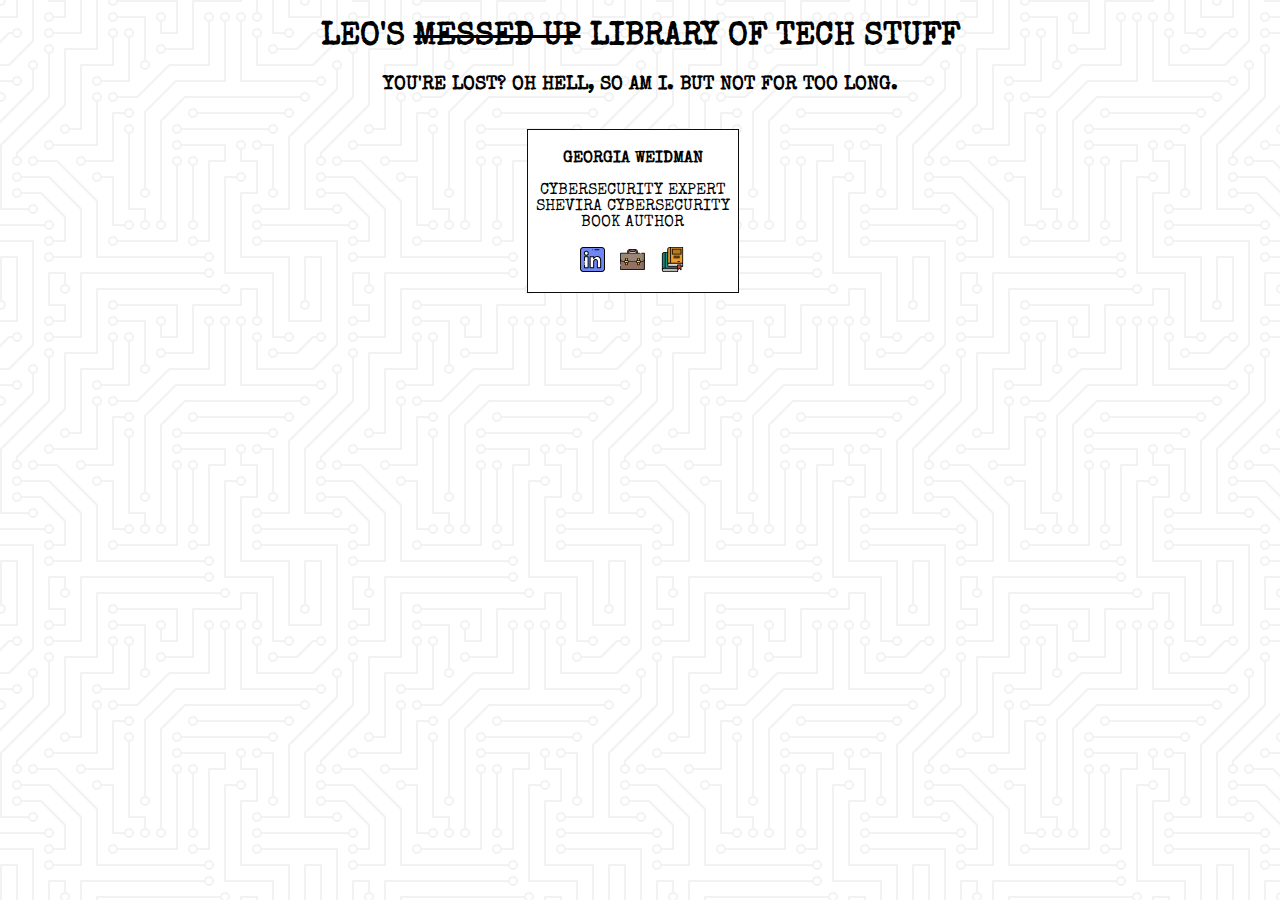
<file: index.html>
<!DOCTYPE html>
<html lang="br">
<head>
    <meta charset="UTF-8">
    <meta name="description" content="Estava tão perdido para começar na TI que organizei cards de pessoas, empresas, grupos e eventos.">
    <meta name="author" content="Leo Thomas Monteiro">
    <meta name="viewport" content="width=device-width, initial-scale=1">
    <meta name="keywords" content="">
    <link rel="icon" type="image/svg" href="https://www.flaticon.com/svg/static/icons/svg/2490/2490282.svg" />
    <link rel="stylesheet" type="text/css" href="style.css" />
    <title>Leo's Library of Tech Stuff</title>
</head>
    
<body>      
      
    <header>
        <h1 id="intro">Leo's <span class="line">Messed Up</span> Library of Tech Stuff</h1>
        <h3 id="sub">You're lost? Oh hell, so am I. But not for too long.</h3>

        <nav class="header-nav">
        </nav>
      </header>
      
      <section id="cards-wrapper">
        <article class="card">
            <header>
                <h4>Georgia Weidman</h4>
                <p>Cybersecurity Expert<br>
                Shevira Cybersecurity<br>
                Book Author</p>
            </header>
            <nav>
                <a class="icon linkedin" href="https://www.linkedin.com/in/georgiaweidman/" alt="linkedin"></a>
                <a class="icon career" href="https://www.linkedin.com/company/shevirah/" alt="empresa"></a>
                <a class="icon book" href="https://www.skoob.com.br/testes-de-invasao-417284ed473844.html" alt="skoob"></a>
            </nav>
        </article>
    </section>
</body>
</file>
<file: style.css>
@import url('https://fonts.googleapis.com/css2?family=Special+Elite&display=swap');

body {
  font-family: Special Elite;
  text-transform: uppercase;
  background-color: #ffffff;
  background-image: url("data:image/svg+xml,%3Csvg xmlns='http://www.w3.org/2000/svg' viewBox='0 0 304 304' width='304' height='304'%3E%3Cpath fill='%23000000' fill-opacity='0.05' d='M44.1 224a5 5 0 1 1 0 2H0v-2h44.1zm160 48a5 5 0 1 1 0 2H82v-2h122.1zm57.8-46a5 5 0 1 1 0-2H304v2h-42.1zm0 16a5 5 0 1 1 0-2H304v2h-42.1zm6.2-114a5 5 0 1 1 0 2h-86.2a5 5 0 1 1 0-2h86.2zm-256-48a5 5 0 1 1 0 2H0v-2h12.1zm185.8 34a5 5 0 1 1 0-2h86.2a5 5 0 1 1 0 2h-86.2zM258 12.1a5 5 0 1 1-2 0V0h2v12.1zm-64 208a5 5 0 1 1-2 0v-54.2a5 5 0 1 1 2 0v54.2zm48-198.2V80h62v2h-64V21.9a5 5 0 1 1 2 0zm16 16V64h46v2h-48V37.9a5 5 0 1 1 2 0zm-128 96V208h16v12.1a5 5 0 1 1-2 0V210h-16v-76.1a5 5 0 1 1 2 0zm-5.9-21.9a5 5 0 1 1 0 2H114v48H85.9a5 5 0 1 1 0-2H112v-48h12.1zm-6.2 130a5 5 0 1 1 0-2H176v-74.1a5 5 0 1 1 2 0V242h-60.1zm-16-64a5 5 0 1 1 0-2H114v48h10.1a5 5 0 1 1 0 2H112v-48h-10.1zM66 284.1a5 5 0 1 1-2 0V274H50v30h-2v-32h18v12.1zM236.1 176a5 5 0 1 1 0 2H226v94h48v32h-2v-30h-48v-98h12.1zm25.8-30a5 5 0 1 1 0-2H274v44.1a5 5 0 1 1-2 0V146h-10.1zm-64 96a5 5 0 1 1 0-2H208v-80h16v-14h-42.1a5 5 0 1 1 0-2H226v18h-16v80h-12.1zm86.2-210a5 5 0 1 1 0 2H272V0h2v32h10.1zM98 101.9V146H53.9a5 5 0 1 1 0-2H96v-42.1a5 5 0 1 1 2 0zM53.9 34a5 5 0 1 1 0-2H80V0h2v34H53.9zm60.1 3.9V66H82v64H69.9a5 5 0 1 1 0-2H80V64h32V37.9a5 5 0 1 1 2 0zM101.9 82a5 5 0 1 1 0-2H128V37.9a5 5 0 1 1 2 0V82h-28.1zm16-64a5 5 0 1 1 0-2H146v44.1a5 5 0 1 1-2 0V18h-26.1zm102.2 270a5 5 0 1 1 0 2H98v14h-2v-16h124.1zM242 149.9V160h16v34h-16v62h48v48h-2v-46h-48v-66h16v-30h-16v-12.1a5 5 0 1 1 2 0zM53.9 18a5 5 0 1 1 0-2H64V2H48V0h18v18H53.9zm112 32a5 5 0 1 1 0-2H192V0h50v2h-48v48h-28.1zm-48-48a5 5 0 0 1-9.8-2h2.07a3 3 0 1 0 5.66 0H178v34h-18V21.9a5 5 0 1 1 2 0V32h14V2h-58.1zm0 96a5 5 0 1 1 0-2H137l32-32h39V21.9a5 5 0 1 1 2 0V66h-40.17l-32 32H117.9zm28.1 90.1a5 5 0 1 1-2 0v-76.51L175.59 80H224V21.9a5 5 0 1 1 2 0V82h-49.59L146 112.41v75.69zm16 32a5 5 0 1 1-2 0v-99.51L184.59 96H300.1a5 5 0 0 1 3.9-3.9v2.07a3 3 0 0 0 0 5.66v2.07a5 5 0 0 1-3.9-3.9H185.41L162 121.41v98.69zm-144-64a5 5 0 1 1-2 0v-3.51l48-48V48h32V0h2v50H66v55.41l-48 48v2.69zM50 53.9v43.51l-48 48V208h26.1a5 5 0 1 1 0 2H0v-65.41l48-48V53.9a5 5 0 1 1 2 0zm-16 16V89.41l-34 34v-2.82l32-32V69.9a5 5 0 1 1 2 0zM12.1 32a5 5 0 1 1 0 2H9.41L0 43.41V40.6L8.59 32h3.51zm265.8 18a5 5 0 1 1 0-2h18.69l7.41-7.41v2.82L297.41 50H277.9zm-16 160a5 5 0 1 1 0-2H288v-71.41l16-16v2.82l-14 14V210h-28.1zm-208 32a5 5 0 1 1 0-2H64v-22.59L40.59 194H21.9a5 5 0 1 1 0-2H41.41L66 216.59V242H53.9zm150.2 14a5 5 0 1 1 0 2H96v-56.6L56.6 162H37.9a5 5 0 1 1 0-2h19.5L98 200.6V256h106.1zm-150.2 2a5 5 0 1 1 0-2H80v-46.59L48.59 178H21.9a5 5 0 1 1 0-2H49.41L82 208.59V258H53.9zM34 39.8v1.61L9.41 66H0v-2h8.59L32 40.59V0h2v39.8zM2 300.1a5 5 0 0 1 3.9 3.9H3.83A3 3 0 0 0 0 302.17V256h18v48h-2v-46H2v42.1zM34 241v63h-2v-62H0v-2h34v1zM17 18H0v-2h16V0h2v18h-1zm273-2h14v2h-16V0h2v16zm-32 273v15h-2v-14h-14v14h-2v-16h18v1zM0 92.1A5.02 5.02 0 0 1 6 97a5 5 0 0 1-6 4.9v-2.07a3 3 0 1 0 0-5.66V92.1zM80 272h2v32h-2v-32zm37.9 32h-2.07a3 3 0 0 0-5.66 0h-2.07a5 5 0 0 1 9.8 0zM5.9 0A5.02 5.02 0 0 1 0 5.9V3.83A3 3 0 0 0 3.83 0H5.9zm294.2 0h2.07A3 3 0 0 0 304 3.83V5.9a5 5 0 0 1-3.9-5.9zm3.9 300.1v2.07a3 3 0 0 0-1.83 1.83h-2.07a5 5 0 0 1 3.9-3.9zM97 100a3 3 0 1 0 0-6 3 3 0 0 0 0 6zm0-16a3 3 0 1 0 0-6 3 3 0 0 0 0 6zm16 16a3 3 0 1 0 0-6 3 3 0 0 0 0 6zm16 16a3 3 0 1 0 0-6 3 3 0 0 0 0 6zm0 16a3 3 0 1 0 0-6 3 3 0 0 0 0 6zm-48 32a3 3 0 1 0 0-6 3 3 0 0 0 0 6zm16 16a3 3 0 1 0 0-6 3 3 0 0 0 0 6zm32 48a3 3 0 1 0 0-6 3 3 0 0 0 0 6zm-16 16a3 3 0 1 0 0-6 3 3 0 0 0 0 6zm32-16a3 3 0 1 0 0-6 3 3 0 0 0 0 6zm0-32a3 3 0 1 0 0-6 3 3 0 0 0 0 6zm16 32a3 3 0 1 0 0-6 3 3 0 0 0 0 6zm32 16a3 3 0 1 0 0-6 3 3 0 0 0 0 6zm0-16a3 3 0 1 0 0-6 3 3 0 0 0 0 6zm-16-64a3 3 0 1 0 0-6 3 3 0 0 0 0 6zm16 0a3 3 0 1 0 0-6 3 3 0 0 0 0 6zm16 96a3 3 0 1 0 0-6 3 3 0 0 0 0 6zm0 16a3 3 0 1 0 0-6 3 3 0 0 0 0 6zm16 16a3 3 0 1 0 0-6 3 3 0 0 0 0 6zm16-144a3 3 0 1 0 0-6 3 3 0 0 0 0 6zm0 32a3 3 0 1 0 0-6 3 3 0 0 0 0 6zm16-32a3 3 0 1 0 0-6 3 3 0 0 0 0 6zm16-16a3 3 0 1 0 0-6 3 3 0 0 0 0 6zm-96 0a3 3 0 1 0 0-6 3 3 0 0 0 0 6zm0 16a3 3 0 1 0 0-6 3 3 0 0 0 0 6zm16-32a3 3 0 1 0 0-6 3 3 0 0 0 0 6zm96 0a3 3 0 1 0 0-6 3 3 0 0 0 0 6zm-16-64a3 3 0 1 0 0-6 3 3 0 0 0 0 6zm16-16a3 3 0 1 0 0-6 3 3 0 0 0 0 6zm-32 0a3 3 0 1 0 0-6 3 3 0 0 0 0 6zm0-16a3 3 0 1 0 0-6 3 3 0 0 0 0 6zm-16 0a3 3 0 1 0 0-6 3 3 0 0 0 0 6zm-16 0a3 3 0 1 0 0-6 3 3 0 0 0 0 6zm-16 0a3 3 0 1 0 0-6 3 3 0 0 0 0 6zM49 36a3 3 0 1 0 0-6 3 3 0 0 0 0 6zm-32 0a3 3 0 1 0 0-6 3 3 0 0 0 0 6zm32 16a3 3 0 1 0 0-6 3 3 0 0 0 0 6zM33 68a3 3 0 1 0 0-6 3 3 0 0 0 0 6zm16-48a3 3 0 1 0 0-6 3 3 0 0 0 0 6zm0 240a3 3 0 1 0 0-6 3 3 0 0 0 0 6zm16 32a3 3 0 1 0 0-6 3 3 0 0 0 0 6zm-16-64a3 3 0 1 0 0-6 3 3 0 0 0 0 6zm0 16a3 3 0 1 0 0-6 3 3 0 0 0 0 6zm-16-32a3 3 0 1 0 0-6 3 3 0 0 0 0 6zm80-176a3 3 0 1 0 0-6 3 3 0 0 0 0 6zm16 0a3 3 0 1 0 0-6 3 3 0 0 0 0 6zm-16-16a3 3 0 1 0 0-6 3 3 0 0 0 0 6zm32 48a3 3 0 1 0 0-6 3 3 0 0 0 0 6zm16-16a3 3 0 1 0 0-6 3 3 0 0 0 0 6zm0-32a3 3 0 1 0 0-6 3 3 0 0 0 0 6zm112 176a3 3 0 1 0 0-6 3 3 0 0 0 0 6zm-16 16a3 3 0 1 0 0-6 3 3 0 0 0 0 6zm0 16a3 3 0 1 0 0-6 3 3 0 0 0 0 6zm0 16a3 3 0 1 0 0-6 3 3 0 0 0 0 6zM17 180a3 3 0 1 0 0-6 3 3 0 0 0 0 6zm0 16a3 3 0 1 0 0-6 3 3 0 0 0 0 6zm0-32a3 3 0 1 0 0-6 3 3 0 0 0 0 6zm16 0a3 3 0 1 0 0-6 3 3 0 0 0 0 6zM17 84a3 3 0 1 0 0-6 3 3 0 0 0 0 6zm32 64a3 3 0 1 0 0-6 3 3 0 0 0 0 6zm16-16a3 3 0 1 0 0-6 3 3 0 0 0 0 6z'%3E%3C/path%3E%3C/svg%3E");
}

/* header */
h1 {text-align: center;}
h3 {text-align:center;}
span.line{text-decoration: line-through;}

.header-nav {
  text-align:center;
}

/* cards */
section {
  margin: 0;
  padding: 0;
}

#cards-wrapper {
  display: flex;
  justify-content: center;
}

.card {
  background-color: #ffffff;
  width: 200px;
  padding: 5px 5px 10px 5px;
  margin: 15px 15px 0px 0px;
  text-align: center;
  border: 1px solid #0d0d0d;
  word-wrap: break-word;
  word-break: keep-all;
}

.card:hover {
  box-shadow: 0 4px 8px 0 rgba(0, 0, 0, 0.2), 0 6px 20px 0 rgba(0, 0, 0, 0.19);
  transform: translateY(-8px);
}

h4 {
  text-align: center;
  margin: 1em 0em 1em 0em;
}

nav {
  margin: 5px;
}

.icon {
  display: inline-block;
  width: 25px;
  height: 25px;
  margin: 0px 5px 0px 5px;
}

.icon:hover {
  transform: translateY(-3px);
}

/* icons */
.linkedin {background-image: url('img/linkedin.svg');}
.career {background-image: url('img/career.svg');}
.book {background-image: url('img/book.svg');}


/* footer */
footer {
  font-size: 0.8em;
  background-color:#cccccc;
  text-align:center;
  margin: 15px;
  padding: 15px;
}

.quote {
  margin:15px;
}

.footer-icon {
  width: 15px;
  height: 15px;
}

/* icons in https://www.flaticon.com/packs/genius-3 */
/* icons in https://www.flaticon.com/packs/social-media-35 */
/* icons in https://www.flaticon.com/packs/search-44 */
/* icons in https://www.flaticon.com/packs/e-learning-2 */
/* icons in https://www.flaticon.com/packs/seo-and-online-marketing-16 */
/* icons in https://www.flaticon.com/packs/reward-and-badges-9 */
</file>
